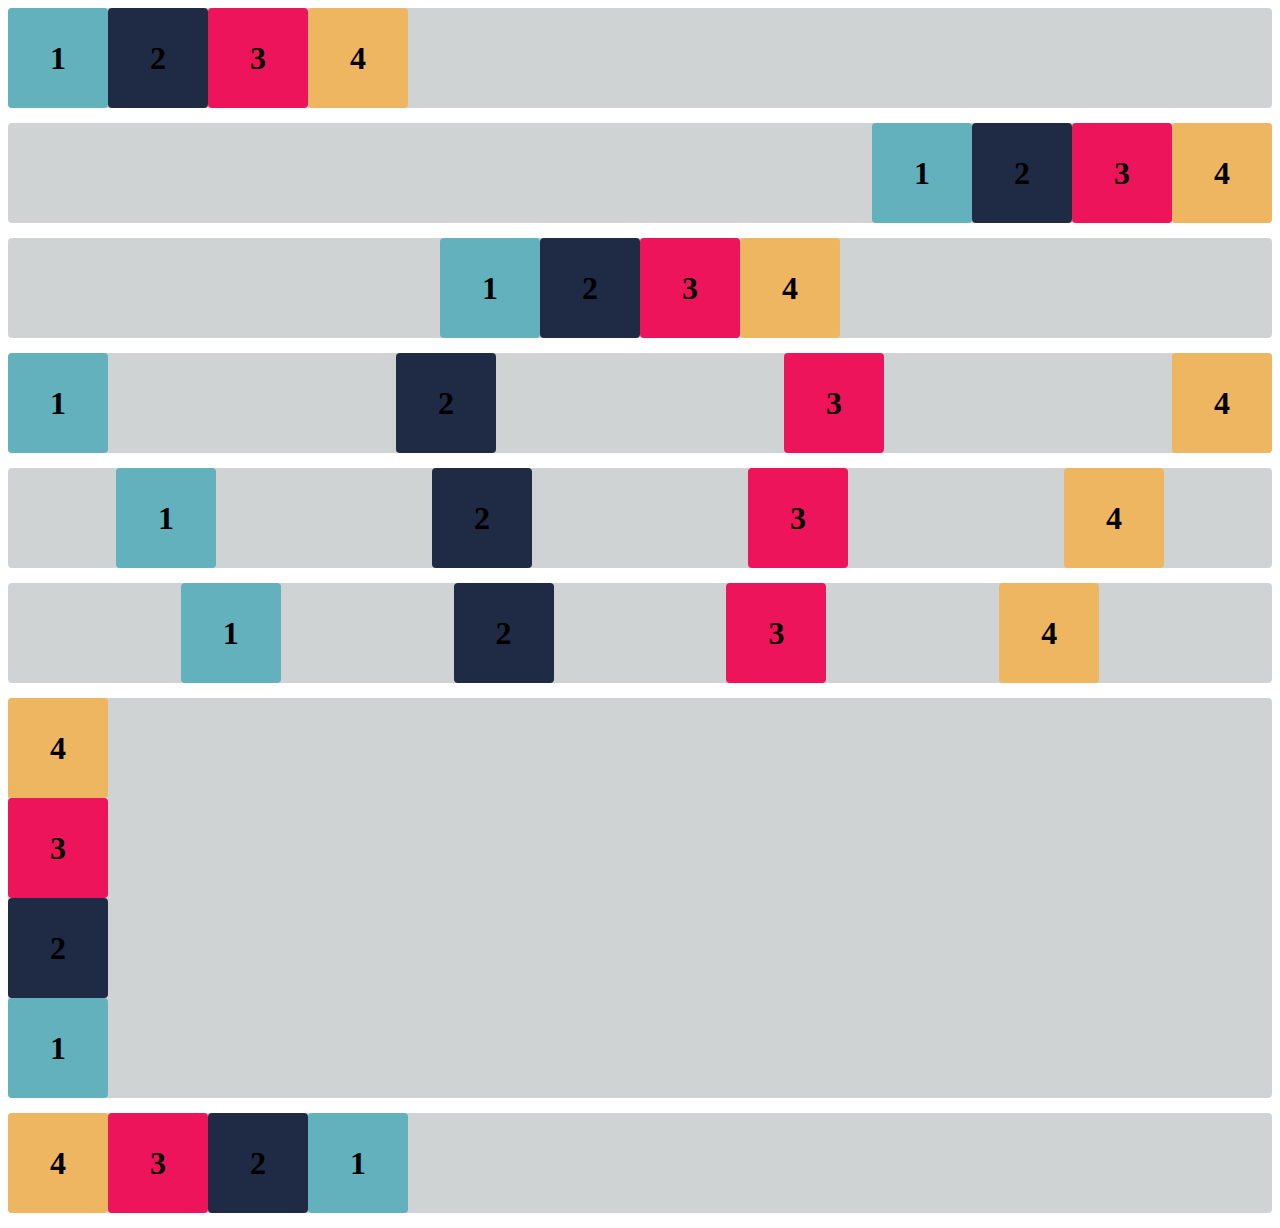
<file: CSS-04-FLEXBOX/index.html>
<!DOCTYPE html>
<html lang="en">

<head>
    <meta charset="UTF-8">
    <meta http-equiv="X-UA-Compatible" content="IE=edge">
    <meta name="viewport" content="width=device-width, initial-scale=1.0">
    <title>Flex-box</title>
    <link rel="stylesheet" href="style.css">
</head>

<body>

    <div class="base container1">
        <div class="flex-item box1"><h1>1</h1></div>
        <div class="flex-item box2"><h1>2</h1></div>
        <div class="flex-item box3"><h1>3</h1></div>
        <div class="flex-item box4"><h1>4</h1></div>
    </div>
    <div class="base container2">
        <div class="flex-item box1"><h1>1</h1></div>
        <div class="flex-item box2"><h1>2</h1></div>
        <div class="flex-item box3"><h1>3</h1></div>
        <div class="flex-item box4"><h1>4</h1></div>
    </div>
    <div class="base container3">
        <div class="flex-item box1"><h1>1</h1></div>
        <div class="flex-item box2"><h1>2</h1></div>
        <div class="flex-item box3"><h1>3</h1></div>
        <div class="flex-item box4"><h1>4</h1></div>
    </div>
    <div class="base container4">
        <div class="flex-item box1"><h1>1</h1></div>
        <div class="flex-item box2"><h1>2</h1></div>
        <div class="flex-item box3"><h1>3</h1></div>
        <div class="flex-item box4"><h1>4</h1></div>
    </div>
    <div class="base container5">
        <div class="flex-item box1"><h1>1</h1></div>
        <div class="flex-item box2"><h1>2</h1></div>
        <div class="flex-item box3"><h1>3</h1></div>
        <div class="flex-item box4"><h1>4</h1></div>
    </div>
    <div class="base container6">
        <div class="flex-item box1"><h1>1</h1></div>
        <div class="flex-item box2"><h1>2</h1></div>
        <div class="flex-item box3"><h1>3</h1></div>
        <div class="flex-item box4"><h1>4</h1></div>
    </div>
    <div class="base container-exercicioB">
        <div class="flex-item box1"><h1>1</h1></div>
        <div class="flex-item box2"><h1>2</h1></div>
        <div class="flex-item box3"><h1>3</h1></div>
        <div class="flex-item box4"><h1>4</h1></div>
    </div>
    <div class="base container-desafio">
        <div class="flex-item box1"><h1>1</h1></div>
        <div class="flex-item box2"><h1>2</h1></div>
        <div class="flex-item box3"><h1>3</h1></div>
        <div class="flex-item box4"><h1>4</h1></div>
    </div>


</body>

</html>
</file>
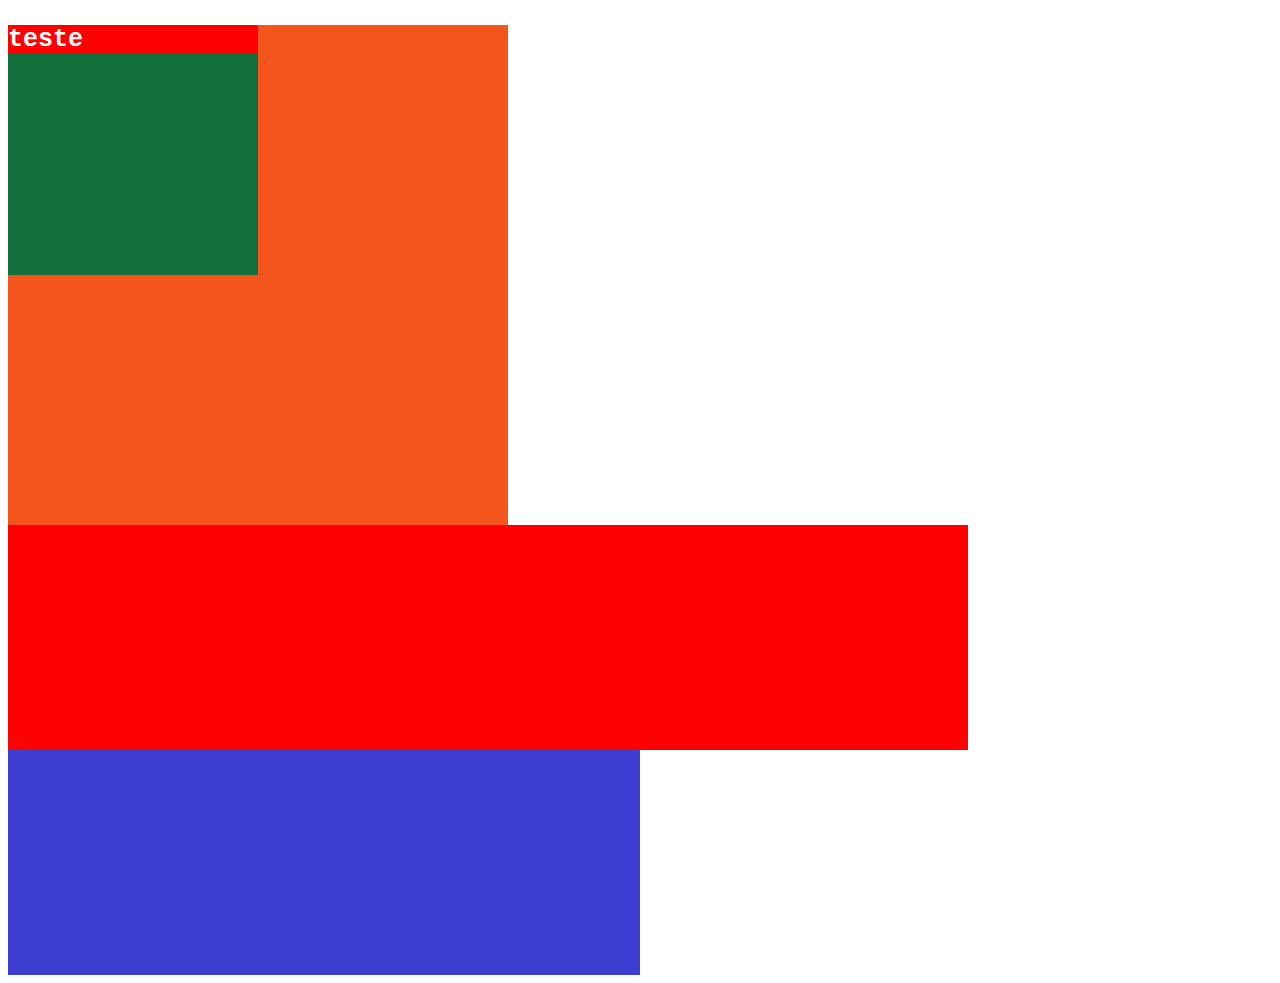
<file: CSS-02/ex01.html>
<!DOCTYPE html>
<html lang="en">
<head>
    <meta charset="UTF-8">
    <meta name="viewport" content="width=device-width, initial-scale=1.0">
    <title>Document</title>
</head>
<body>
    <div style="background-color: #f3551c ;width: 500px;  height: 500px; ">
    
        <div style="background-color: #126f3c ;width: 50%;  height: 50%; ">
        
        <p style="color: white; background-color: red; font-size: 25px; font-family: monospace; font-weight: bold; ">
        teste
        </p>

        </div>

    </div>
    <div style="width: 50%;height: 50vh;background-color: rgb(62, 62, 210); ">

        <div style="width: 75vw; height: 50%; background-color: red;">

        </div>

    </div>

   
</body>
</html>
</file>
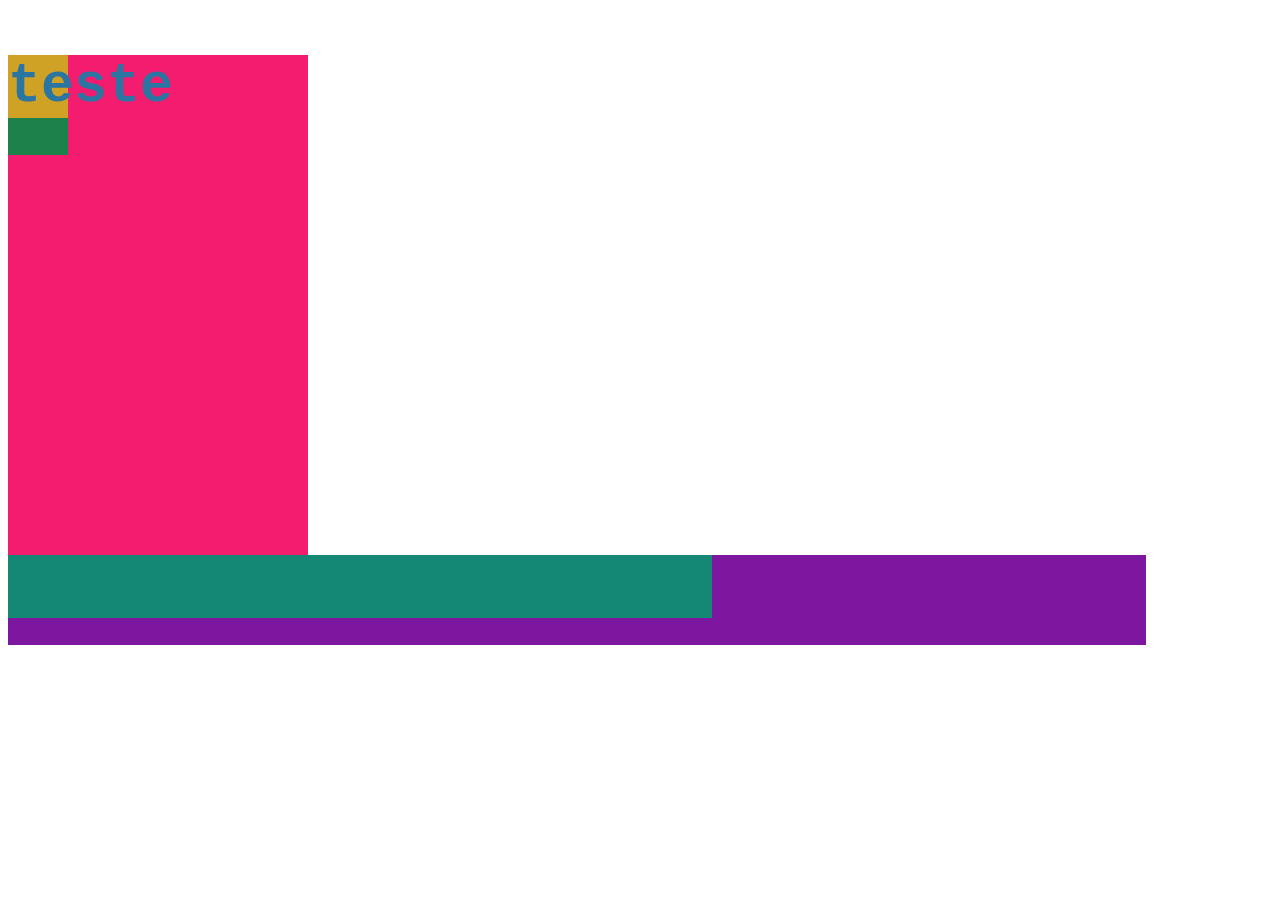
<file: CSS-02/ex02.html>
<!DOCTYPE html>
<html lang="en">
<head>
    <meta charset="UTF-8">
    <meta name="viewport" content="width=device-width, initial-scale=1.0">
    <title>Document</title>
</head>
<style>
    #divA{
        background-color: #f31c6e ;
        width: 300px;  
        height: 500px; 
    }
    #divB{
        background-color: #1c814a ;
        width: 20%;  
        height: 20%;
    }
    #divB p{
        color: rgb(43, 117, 163);
        background-color: rgb(207, 161, 37); 
        font-size: 55px; 
        font-family: 'Courier New', Courier, monospace; 
        font-weight: bolder;
    }
    #divC{
        width: 90%;
        height: 10vh;
        background-color: rgb(126, 23, 160); 
    }
    #divD{
        width: 55vw;
        height: 70%; 
        background-color: rgb(20, 136, 117);
    }
</style>
<body>
    <div id="divA">
        <div id="divB">
            <p>teste</p>
        </div>
    </div>

    <div id="divC">
        <div id="divD">
        </div>
    </div>

</body>
</html>
</file>
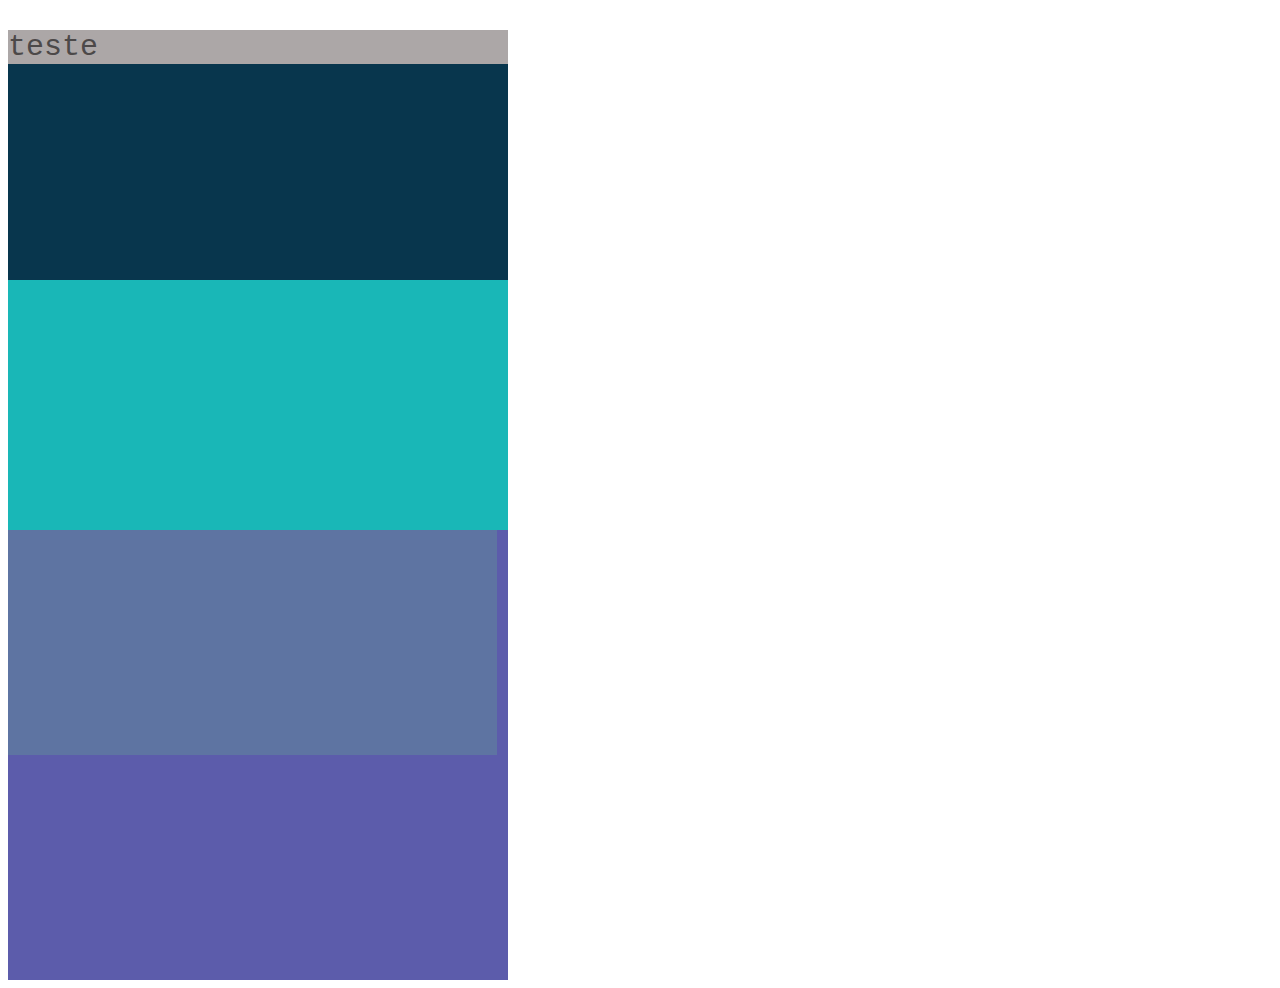
<file: CSS-02/ex03.html>
<!DOCTYPE html>
<html lang="en">
<head>
    <meta charset="UTF-8">
    <meta name="viewport" content="width=device-width, initial-scale=1.0">
    <link rel="stylesheet" href="ex03.css">
    <title>Document</title>
</head>

<body>
    <div id="divA">
        <div id="divB">
            <p>teste</p>
        </div>
    </div>

    <div id="divC">
        <div id="divD">
        </div>
    </div>

</body>
</html>
</file>
<file: CSS-04-FLEXBOX/style.css>
.flex-item {
    width: 100px;
    height: 100px;
    border-radius: 4px;
    display: flex;
    align-items: center;
}

.base {
    margin-bottom: 15px;
    background-color: #d0d3d4;
    border-radius: 4px;
}

.box1 {
    background-color: #63b1bc;
}

.box2 {
    background-color: #1f2a44;
}

.box3 {
    background-color: #ed145b;
}

.box4 {
    background-color: #efb661;
}

h1 {
    width: fit-content;
    margin: auto;
}

/* Insira o código abaixo */

.container1 {
    display: flex;
    flex-direction: row;
    justify-content: flex-start;
    
}

.container2 {
    display: flex;
    flex-direction: row;
    justify-content: flex-end;

}

.container3 {
    display: flex;
   justify-content: center;
}

.container4 {
    display: flex;
   justify-content: space-between; /* os ítens são distribuídos de forma igual ao longo da linha; o primeiro ítem junto à borda inicial da linha, o último junto à borda final da linha. */
}
.container5 {
    display: flex;
    justify-content: space-around;
}
.container6 {
   display: flex;
   justify-content: space-evenly;
}

.container-exercicioB{
    display: flex;
    flex-direction: column-reverse;
}

.container-desafio{
    display: flex;
    flex-direction: row-reverse;
    justify-content: start;
}
</file>
<file: CSS-02/ex03.css>
#divA{
    background-color: #19b7b7 ;
    width: 500px;  
    height: 500px; 
}
#divB{
    background-color: #08364d ;
    width: 100%;  
    height: 50%;
}
#divB p{
    color: rgb(76, 73, 73);
    background-color: rgb(172, 167, 167); 
    font-size: 30px; 
    font-family: monospace; 
    font-weight: lighter;
}
#divC{
    width: 500px;
    height: 50vh;
    background-color: rgb(92, 92, 171); 
}
#divD{
    width: 38.2vw;
    height: 50%; 
    background-color: rgb(94, 116, 162);
}
</file>
